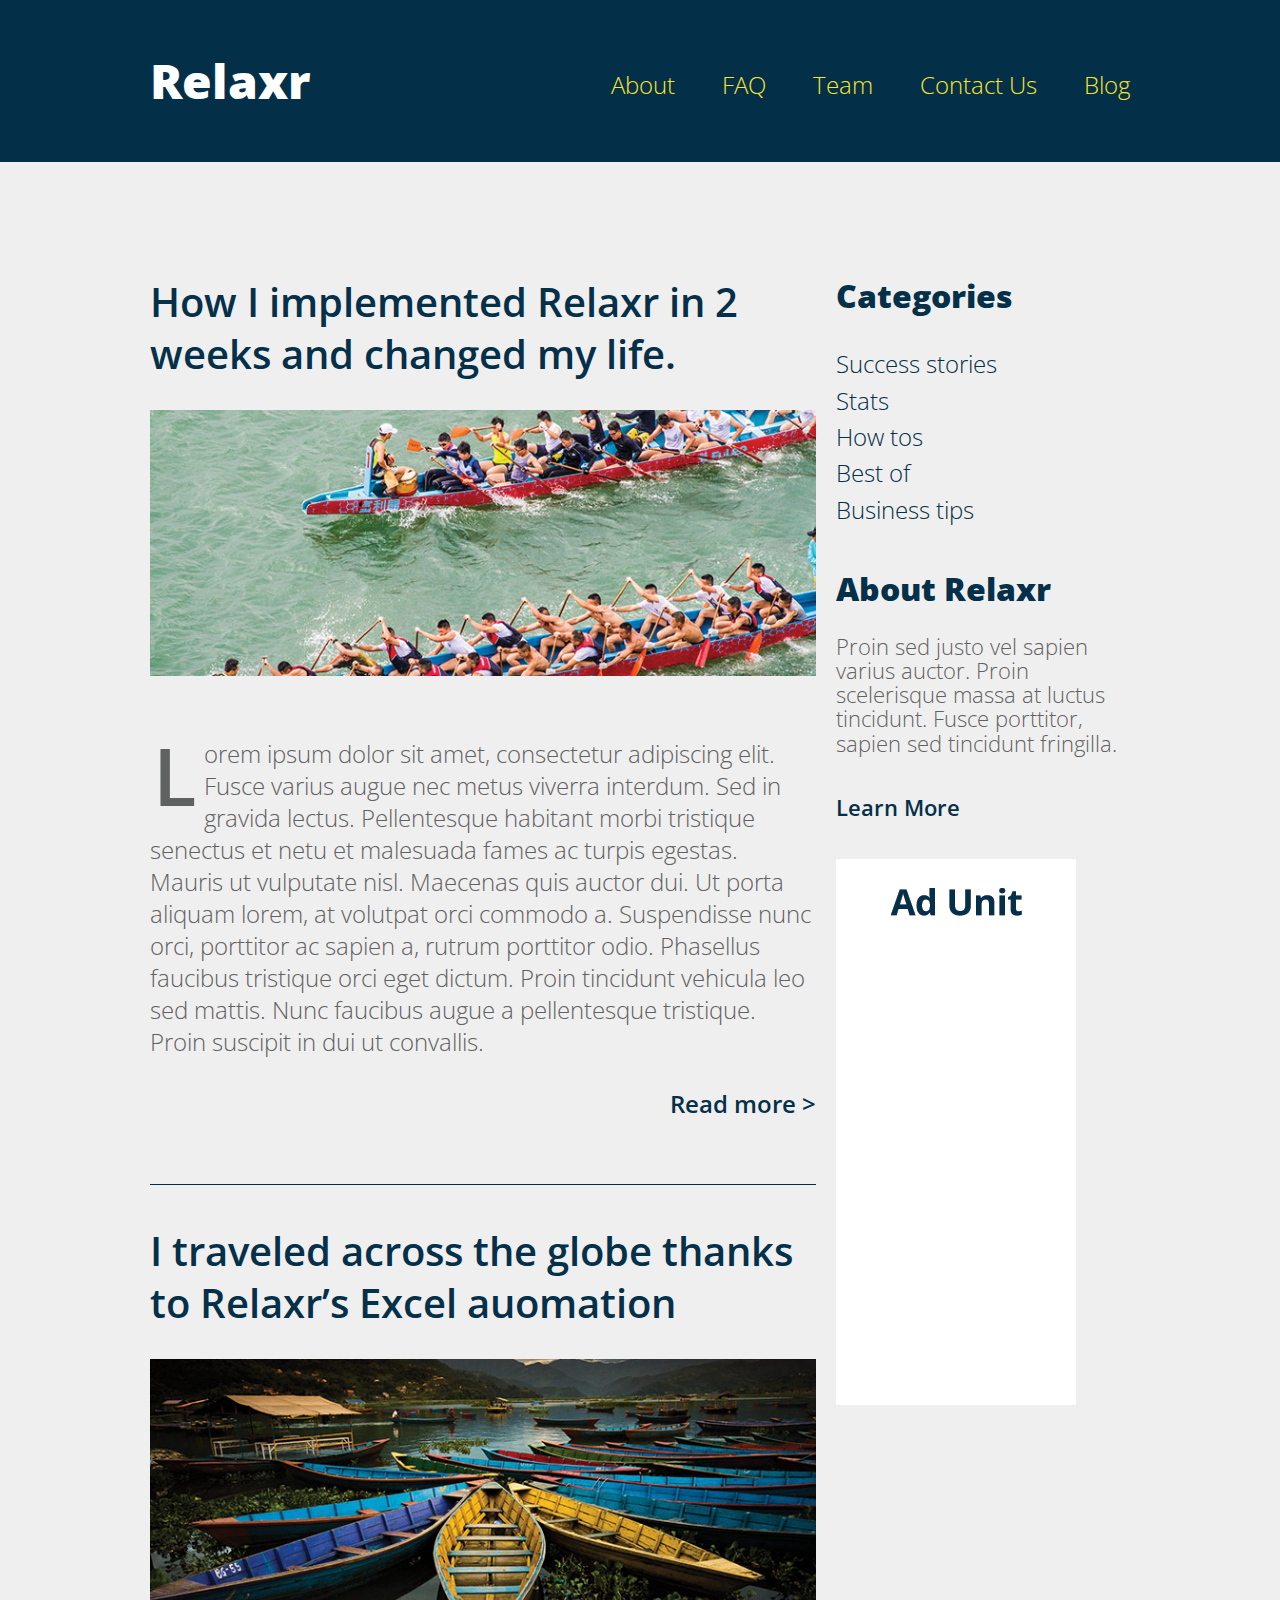
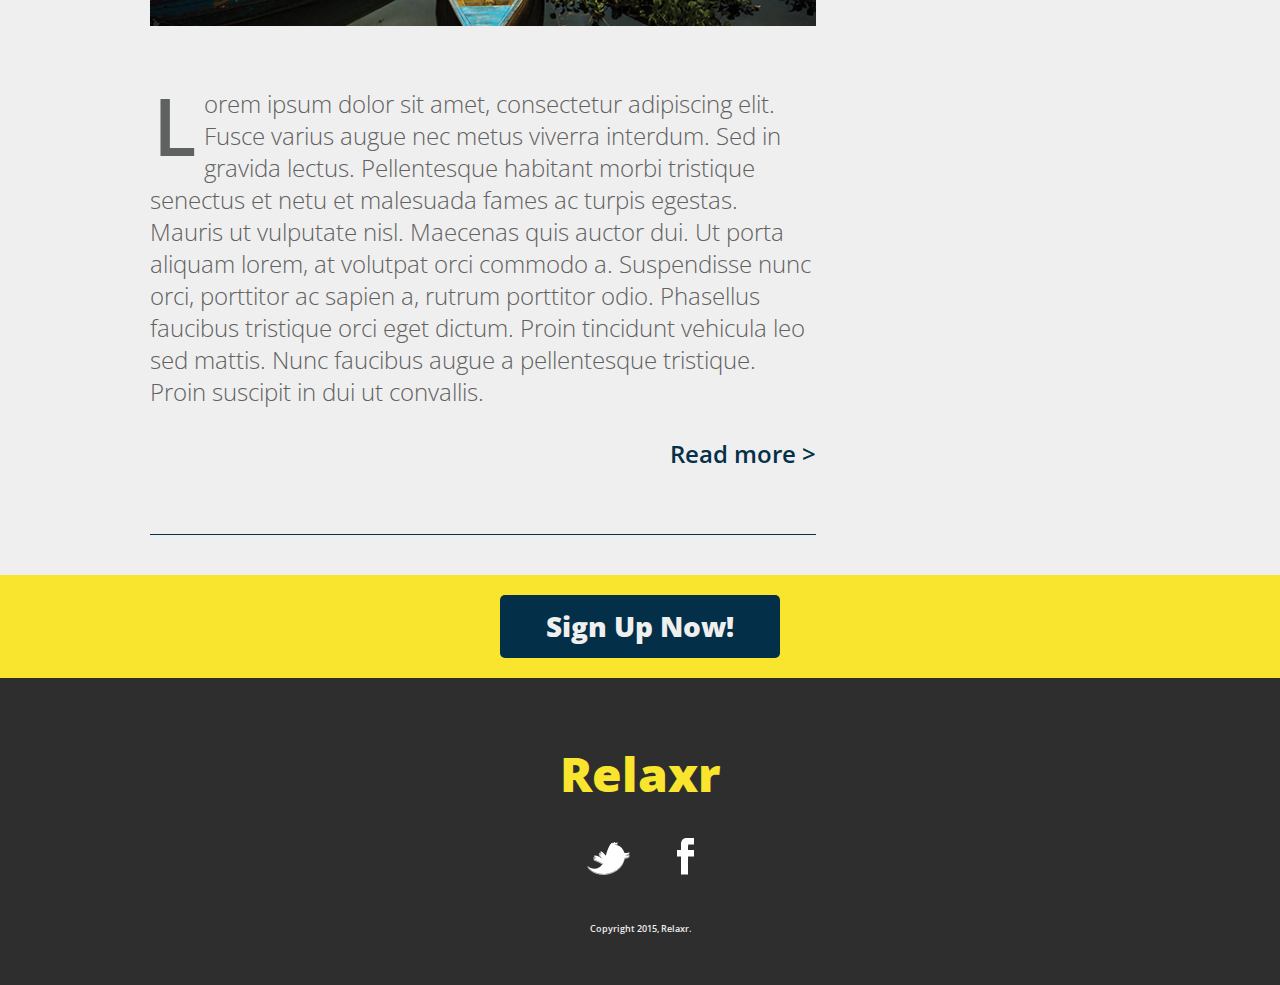
<file: Assignment/solution/index.html>
<!DOCTYPE html>
<html lang="en">
	<head>
		<meta charset="utf-8">
		<title>Relaxr Blog</title>
		<meta name="description" content="The perfect personal assistant. Relaxr does your job for you so you can enjoy life as it is meant to be.">

		<link href='http://fonts.googleapis.com/css?family=Open+Sans:300italic,300,600,800' rel='stylesheet' type='text/css'>

		<link rel="stylesheet" href="css/normalize.css">
		<link rel="stylesheet" href="css/style.css">

	</head>
	<body>
	
		<header>
			<div class="container">
				<h1 class="logo">Relaxr</h1>
				<nav>
					<ul>
						<li><a href="#">About</a></li>
						<li><a href="#">FAQ</a></li>
						<li><a href="#">Team</a></li>
						<li><a href="#">Contact Us</a></li>
						<li><a href="#">Blog</a></li>
					</ul>
				</nav>
			</div>
		</header>

		<main>
			<div class="container clearfix">
				<div class="posts">
					<article class="post">
						<h2><a href="#">How I implemented Relaxr in 2 weeks and changed my life.</a></h2>
						<img src="images/blog_photo1.jpg" alt="Crew Meet">
						<p>Lorem ipsum dolor sit amet, consectetur adipiscing elit. Fusce varius augue nec metus viverra interdum. Sed in gravida lectus. Pellentesque habitant morbi tristique senectus et netu et malesuada fames ac turpis egestas. Mauris ut vulputate nisl.  Maecenas quis auctor dui. Ut porta aliquam lorem, at volutpat orci commodo a. Suspendisse nunc orci, porttitor ac sapien a, rutrum porttitor odio. Phasellus faucibus tristique orci eget dictum. Proin tincidunt vehicula leo sed mattis. Nunc faucibus augue a pellentesque tristique. Proin suscipit in dui ut convallis.</p>

						<p class="readmore"><a href="#">Read more &gt;</a></p>
					</article>
					<article class="post">
						<h2><a href="#">I traveled across the globe thanks to Relaxr’s Excel auomation</a></h2>
						<img src="images/blog_photo2.jpg" alt="Canoes">
						<p>Lorem ipsum dolor sit amet, consectetur adipiscing elit. Fusce varius augue nec metus viverra interdum. Sed in gravida lectus. Pellentesque habitant morbi tristique senectus et netu et malesuada fames ac turpis egestas. Mauris ut vulputate nisl.  Maecenas quis auctor dui. Ut porta aliquam lorem, at volutpat orci commodo a. Suspendisse nunc orci, porttitor ac sapien a, rutrum porttitor odio. Phasellus faucibus tristique orci eget dictum. Proin tincidunt vehicula leo sed mattis. Nunc faucibus augue a pellentesque tristique. Proin suscipit in dui ut convallis.</p>

						<p class="readmore"><a href="#">Read more &gt;</a></p>
					</article>
				</div>

				<aside id="sidebar">
					<h3>Categories</h3>
					<ul>
						<li><a href="#">Success stories</a></li>
						<li><a href="#">Stats</a></li>
						<li><a href="#">How tos</a></li>
						<li><a href="#">Best of</a></li>
						<li><a href="#">Business tips</a></li>
					</ul>
					<h3>About Relaxr</h3>
					<p>Proin sed justo vel sapien varius auctor. Proin scelerisque massa at luctus tincidunt. Fusce porttitor, sapien sed tincidunt fringilla.</p>
					<p><a href="">Learn More</a></p>
					<img src="images/ad-unit.png" alt="Ad Unit" class="ad">
				</aside>
			</div>
		</main>

		<div class="signup">
		  <div class="inner-container">
		    <a href="#" class="button">Sign Up Now!</a>
		  </div>
		</div>

		<footer class="site-footer">
		  <div class="inner-container">
		    <h1 class="logo">Relaxr</h1>
		    <ul class="social-links">
		      <li><a href="http://twitter.com"><img src="images/twitter.png" alt="Twitter icon"></a></li>
		      <li><a href="http://facebook.com"><img src="images/facebook.png" alt="Facebook icon"></a></li>
		    </ul>
		    <p class="copyright">Copyright 2015, Relaxr.</p>
		  </div>
		</footer>

	</body>
</html>
</file>
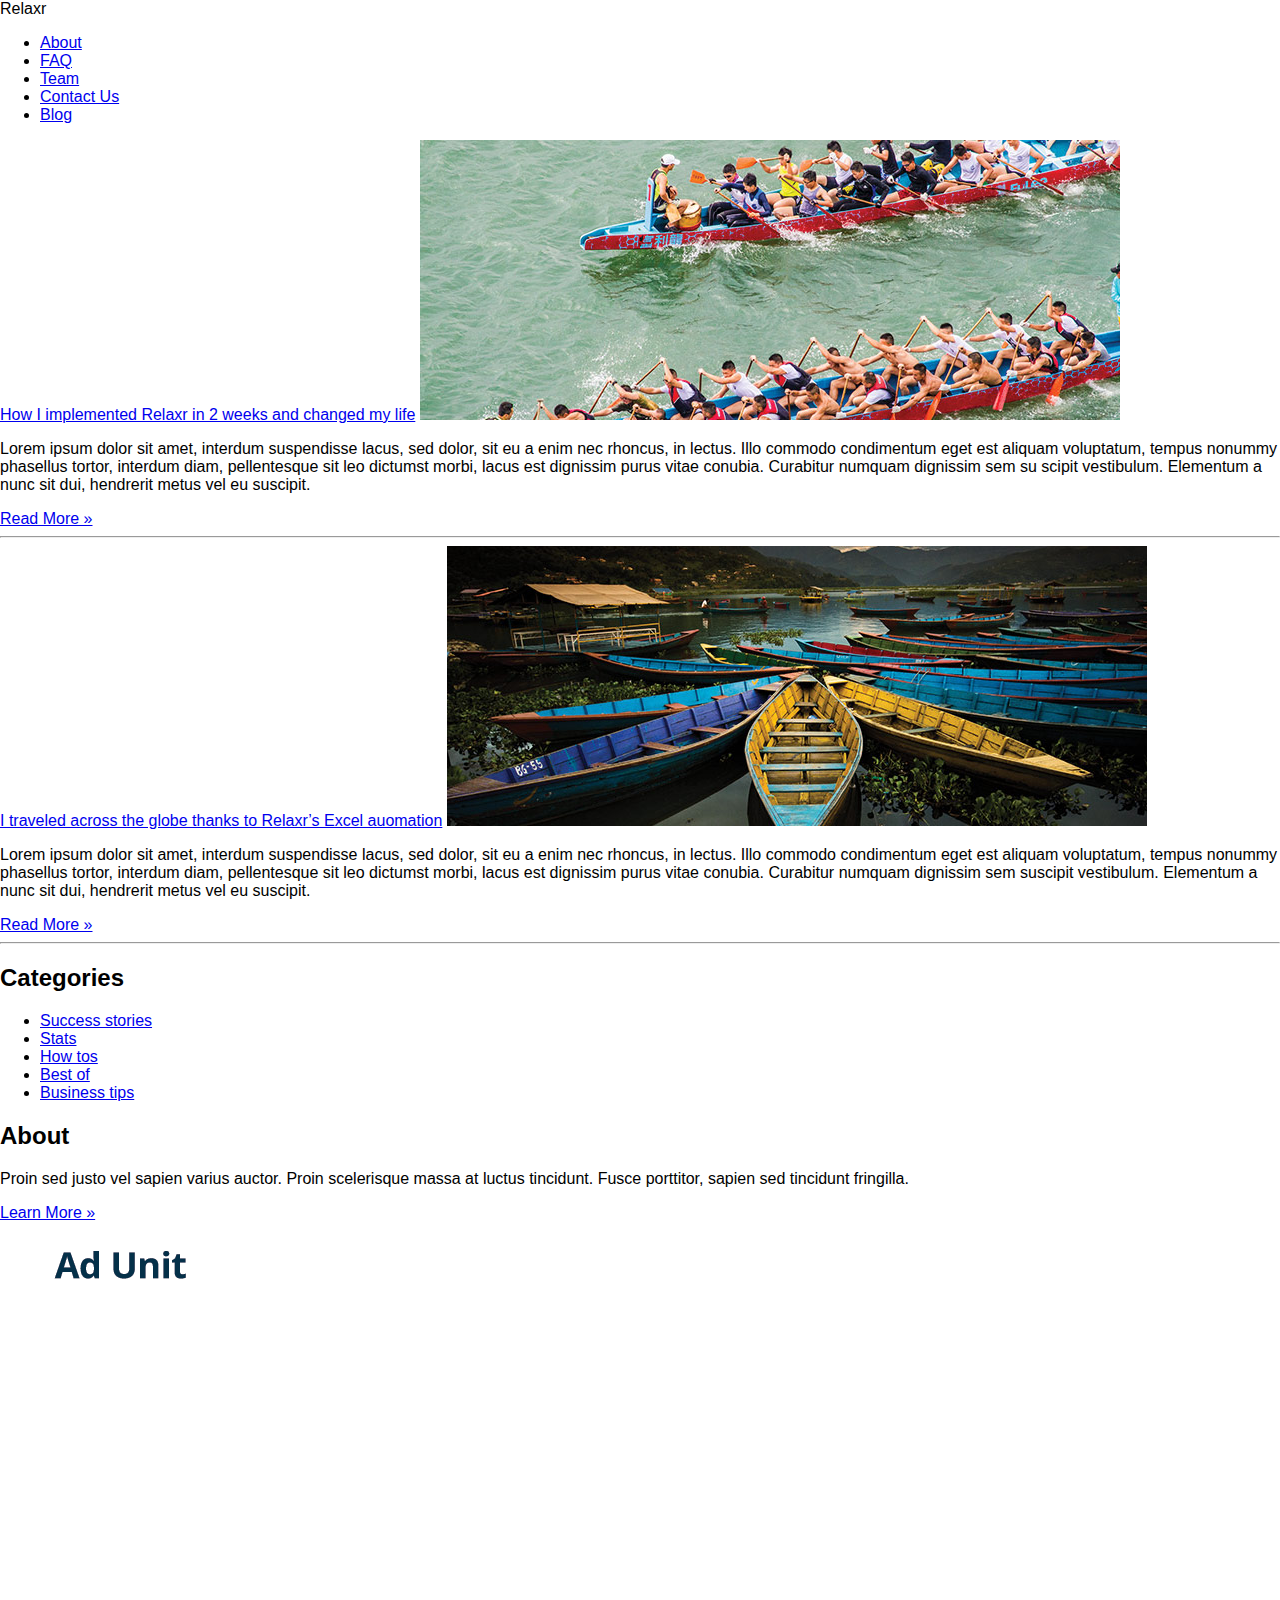
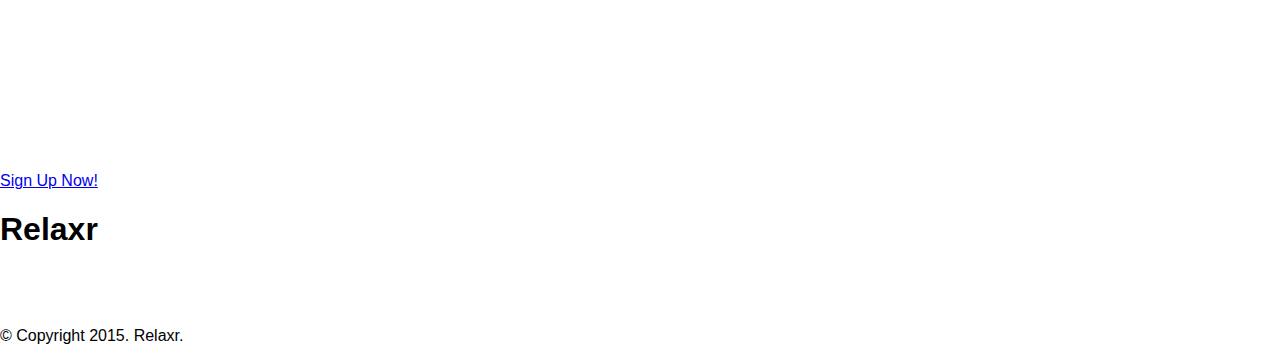
<file: Assignment/solution_student/index.html>
<!DOCTYPE html>
<html lang="en">
  <head>
    <meta charset="UTF-8">
    <title>Relaxr Blog</title>
    <meta name="description" content="An HTML Starter Template">
    
    <link rel="stylesheet" href="css/normalize.css"><!-- CSS reset: http://necolas.github.io/normalize.css/ -->
    <link rel="stylesheet" href="css/style.css"><!-- Our site's stylesheet -->

    <link href='https://fonts.googleapis.com/css?family=Open+Sans:300,300italic,600,800' rel='stylesheet' type='text/css'>

    <link rel="shortcut icon" type="image/ico" href="images/favicon.png"><!-- the favicon -->
  </head>
  <body>

    <!-- YOUR MARKUP GOES HERE! -->
    <div class="container">

      <header class="clearfix">
        <div class="header-content">
          <div class="logo">Relaxr</div>
          <nav>
            <ul>
              <li><a href="#">About</a></li>
              <li><a href="#">FAQ</a></li>
              <li><a href="#">Team</a></li>
              <li><a href="#">Contact Us</a></li>
              <li><a href="#">Blog</a></li>
            </ul>
          </nav>
        </div> 
      </header>

      <div class="main-content">
      <main>
        <section class="article-container">
          <article class="article">
            <a class="headline-link" href="#">How I implemented Relaxr in 2 weeks and changed my life</a>
            <img src="images/blog_photo1.jpg" alt="people rowing boats">
            <p>Lorem ipsum dolor sit amet, interdum suspendisse lacus, sed dolor, sit eu a enim nec rhoncus, in lectus. Illo commodo condimentum eget est aliquam voluptatum, tempus nonummy phasellus tortor, interdum diam, pellentesque sit leo dictumst morbi, lacus est dignissim purus vitae conubia. Curabitur numquam dignissim sem su  scipit vestibulum. Elementum a nunc sit dui, hendrerit metus vel eu suscipit.</p>
            <a href="#"><div class="read-more">Read More »</div></a>
            <hr>
          </article>

          <article class="article">
          <a class="headline-link" href="#">I traveled across the globe thanks to Relaxr’s Excel auomation</a>
          <img src="images/blog_photo2.jpg" alt="empty boats on the water">
          <p>Lorem ipsum dolor sit amet, interdum suspendisse lacus, sed dolor, sit eu a enim nec rhoncus, in lectus. Illo commodo condimentum eget est aliquam voluptatum, tempus nonummy phasellus tortor, interdum diam, pellentesque sit leo dictumst morbi, lacus est dignissim purus vitae conubia. Curabitur numquam dignissim sem suscipit vestibulum. Elementum a nunc sit dui, hendrerit metus vel eu suscipit.</p>
          <a href="#"><div class="read-more">Read More »</div></a>
          <hr>
          </article>
        </section>  
      </main>
      </div>

      <aside>
        <div class="categories">
          <h2>Categories</h2>
          <ul>
            <li><a href="#">Success stories</a></li>
            <li><a href="#">Stats</a></li>
            <li><a href="#">How tos</a></li>
            <li><a href="#">Best of</a></li>
            <li><a href="#">Business tips</a></li>
          </ul>
        </div>  
        <div class="about">
        <h2>About</h2>
          <p>Proin sed justo vel sapien varius auctor. Proin scelerisque massa at luctus tincidunt. Fusce porttitor, sapien sed tincidunt fringilla.</p>
          <a href="#"><div class="learn-more">Learn More »</div></a>
        </div>
        <div class="ad-unit">
          <img src="images/ad-unit.png" alt="advertisement">
        </div>
      </aside>
      
      <section class="footer-wrapper">
        <section class="sign-up">
          <a href="#"><div class="button-secondary">Sign Up Now!</div></a>
        </section>

        <footer>
          <h1>Relaxr</h1>
            <div class="social-icons">
              <a target="_blank" href="https://twitter.com/"><img class="twitter" src="images/twitter.png" alt="Twitter icon"></a>
              <a target="_blank" href="https://www.facebook.com/"><img class="facebook" src="images/facebook.png" alt="Facebook icon"></a>
            </div>
          <p>&copy; Copyright 2015. Relaxr.</p>
        </footer>
      </section>


    </div><!-- Container -->

  </body>
</html>
</file>
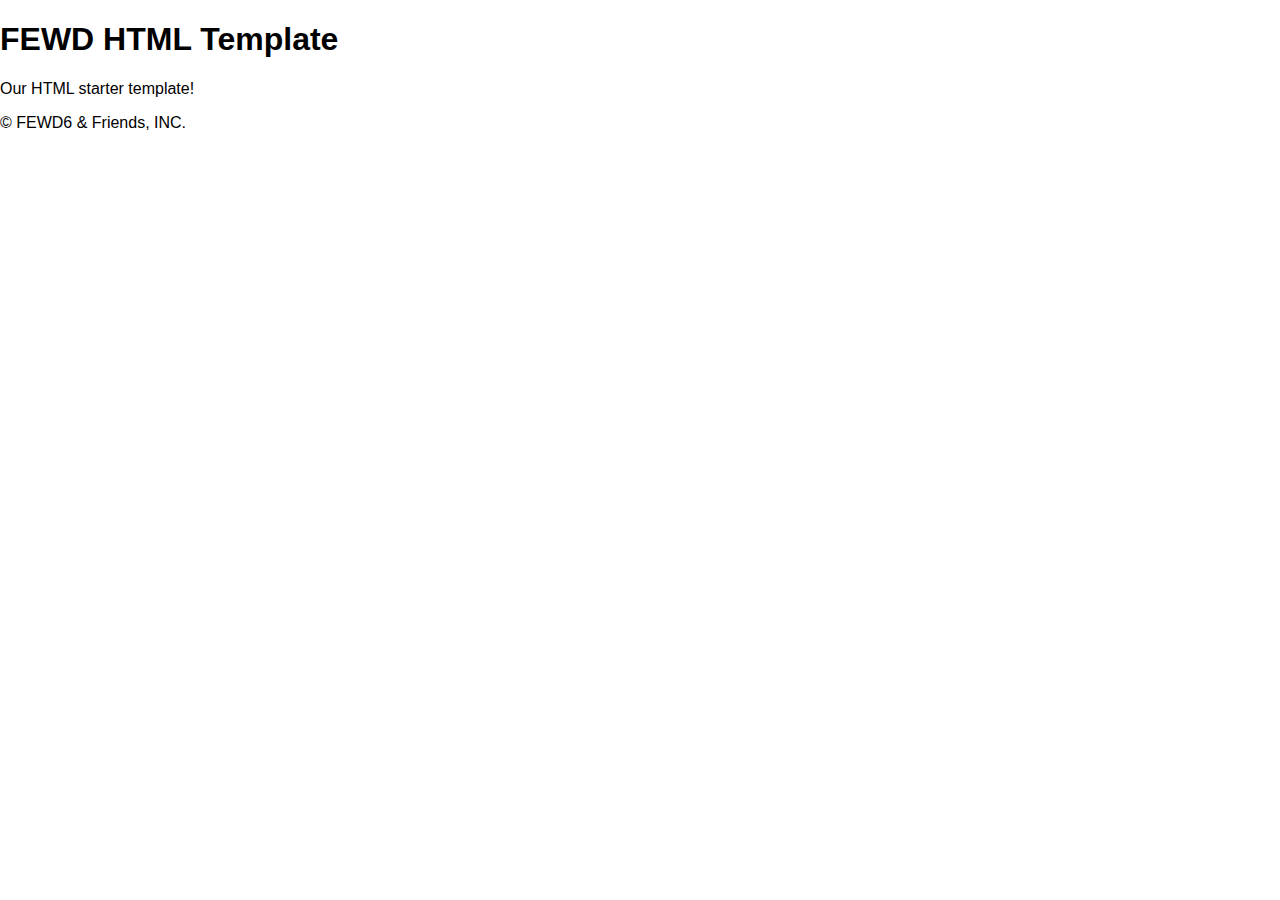
<file: Assignment/starter_code/index.html>
<!DOCTYPE html>
<html lang="en">
  <head>
    <meta charset="UTF-8">
    <title>Relaxr Blog</title>
    <meta name="description" content="An HTML Starter Template">
    
    <link rel="stylesheet" href="css/normalize.css"><!-- CSS reset: http://necolas.github.io/normalize.css/ -->
    <link rel="stylesheet" href="css/style.css"><!-- Our site's stylesheet -->

    <link rel="shortcut icon" type="image/ico" href="images/favicon.png"><!-- the favicon -->
  </head>
  <body>

    <!-- YOUR MARKUP GOES HERE! -->
    <div class="container">
    
      <header>
        <h1>FEWD HTML Template</h1>
      </header>

      <main>
        <p>Our HTML starter template!</p>
      </main>

      <footer>
        <p>&copy; FEWD6 & Friends, INC.</p>
      </footer>

    </div><!-- Container -->

  </body>
</html>
</file>
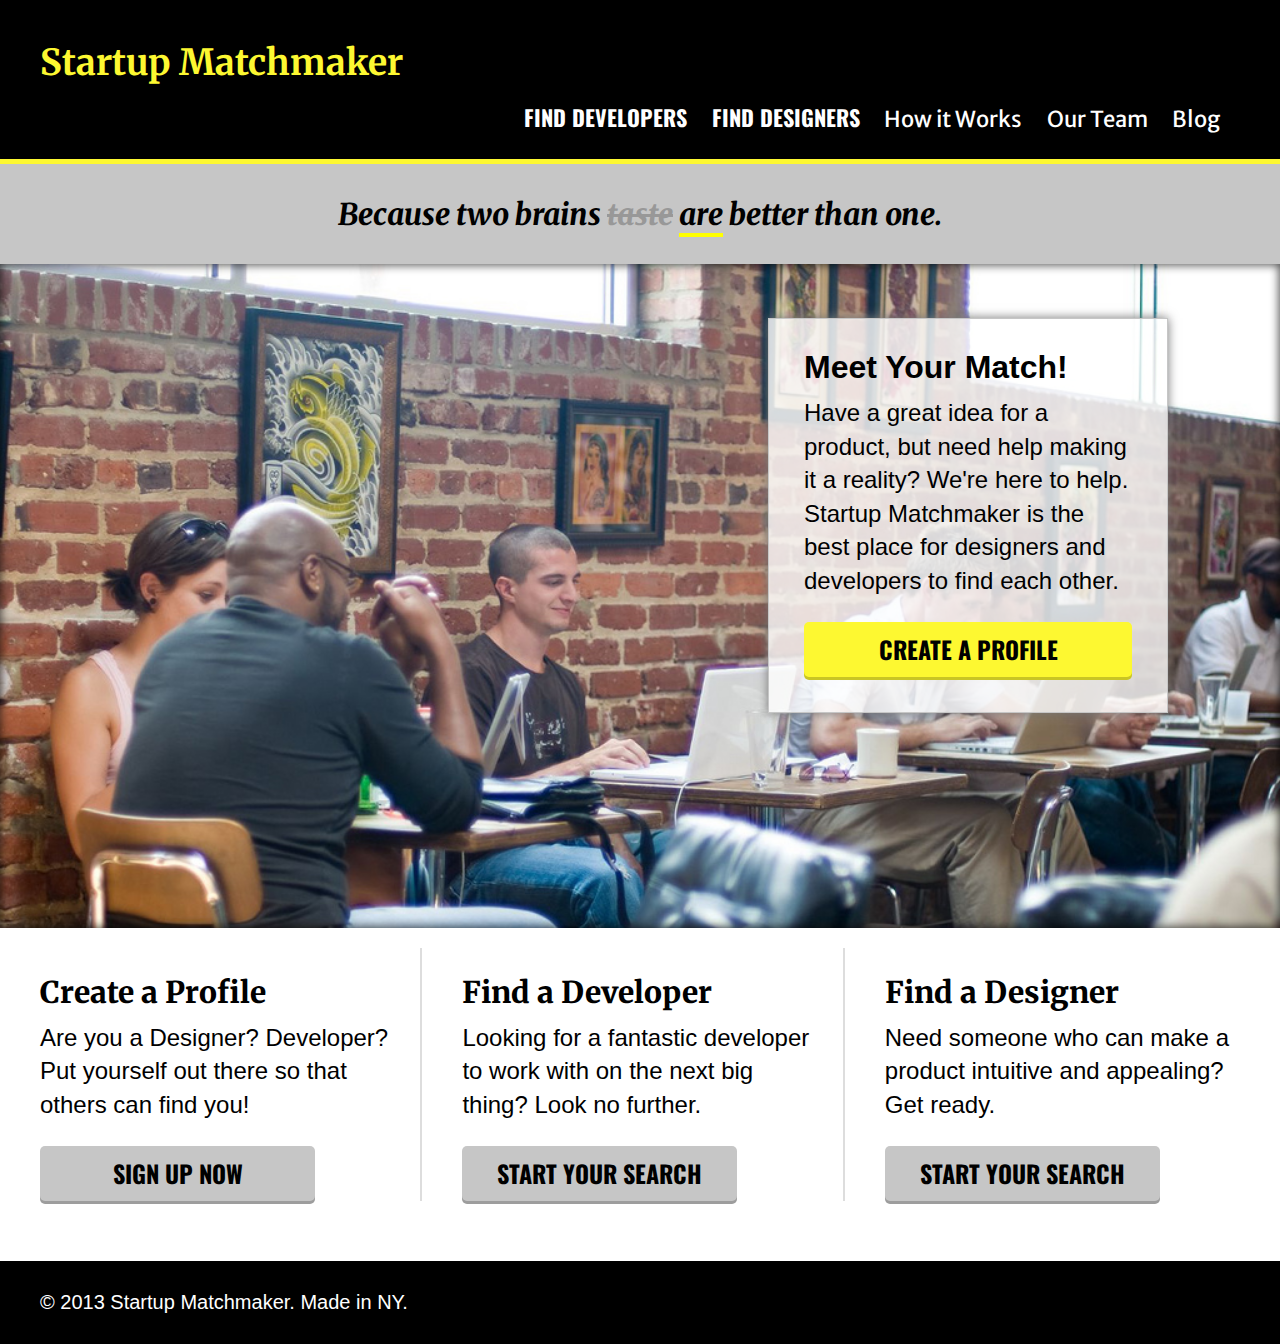
<file: 06_HTML_CSS_Lab/solution_student/startup_matchmaker/index.html>
<!DOCTYPE html>
<html lang="en">
  <head>
    <meta charset="UTF-8">
    <title>Startup Matchmaker</title>
    <meta name="description" content="An HTML Starter Template">
    
    <link rel="stylesheet" href="css/normalize.css"><!-- CSS reset: http://necolas.github.io/normalize.css/ -->
    <link rel="stylesheet" href="css/style.css"><!-- Our site's stylesheet -->

    <link href='https://fonts.googleapis.com/css?family=Merriweather:400,400italic,700,700italic,900,900italic,300italic,300|Merriweather+Sans:400,300,300italic,400italic,700,700italic,800,800italic' rel='stylesheet' type='text/css'> <!-- Fonts -->

    <link href='https://fonts.googleapis.com/css?family=Oswald:400,700,300' rel='stylesheet' type='text/css'> <!-- More fonts -->

    <link rel="shortcut icon" type="image/ico" href="images/favicon.png"><!-- the favicon -->
  </head>

  <body>

    <div class="container">
    
      <header>
        <div class="nav-wrapper">
          <div class="logo">Startup Matchmaker</div>
            <div class="navigation">
              <ul>
                <li><a href="#" class="oswald-nav">FIND DEVELOPERS</a></li>
                <li><a href="#" class="oswald-nav">FIND DESIGNERS</a></li>
                <li><a href="#">How it Works</a></li>
                <li><a href="#">Our Team</a></li>
                <li><a href="#">Blog</a></li>
              </ul>
            </div>
        </div>
      </header>

      <section class="banner-section">
        <div class="banner-content">
          <p>Because two brains <span class="taste">taste</span> <span class="are">are</span> better than one.</p>
        </div>
      </section>

      <div class="hero">
        <div class="hero-content-wrapper">
          <div class="hero-content">
            <h1>Meet Your Match!</h1>
            <p>Have a great idea for a product, but need help making it a reality? We're here to help. Startup Matchmaker is the best place for designers and developers to find each other.</p>
            <div class="button">CREATE A PROFILE</div>
          </div>    
        </div>
      </div> 

      <section class="do-things">
        <div class="create">
          <h2>Create a Profile</h2>
          <p>Are you a Designer? Developer? Put yourself out there so that others can find you!</p>
          <div class="button">SIGN UP NOW</div>
        </div>
        <div class="find-developer">
          <h2>Find a Developer</h2>
          <p>Looking for a fantastic developer to work with on the next big thing? Look no further.</p>
          <div class="button">START YOUR SEARCH</div>
        </div>
        <div class="find-designer">
          <h2>Find a Designer</h2>
          <p>Need someone who can make a product intuitive and appealing? Get ready.</p>
          <div class="button">START YOUR SEARCH</div>
        </div>
      </section>

      <footer>
        <p>&copy; 2013 Startup Matchmaker. Made in NY.</p>
      </footer>

    </div><!-- Container -->

  </body>
</html>
</file>
<file: Assignment/solution/css/style.css>
/*
Project Name: Relaxr Blog
Client: Relaxr
Author: Matt Soria
Developer @GA in Chicago
*/


/******************************************
/* SETUP
/*******************************************/
/* Box Model Hack: http://www.paulirish.com/2012/box-sizing-border-box-ftw/ */
*, *:before, *:after {
  box-sizing: inherit;
}
html {
  box-sizing: border-box;
}
/* Micro clearfix hack: http://nicolasgallagher.com/micro-clearfix-hack/ */
.clearfix {
  *zoom: 1;
}
.clearfix:before,
.clearfix:after {
    content: " ";
    display: table;
}
.clearfix:after {
  clear: both;
}
/******************************************
/* BASE STYLES
/*******************************************/

body {
  color: #043049;
  font-size: 26px;
  line-height: 1.4;
  color: #606161;
  font-family: 'Open Sans', Helvetica, Arial, sans-serif;
  font-weight: 300;
  background: #f0efef;
}
a {
  text-decoration: none;
}


/******************************************
/* LAYOUT
/*******************************************/

/* Center the container */
.container {
  padding: 0 20px;
  margin: 0 auto;
  max-width: 1020px;
}

.logo {
  font-size: 48px;
  line-height: 1em;
  font-weight: 800;
}

header {
  background: #033048;
  padding: 25px 0;
  overflow: hidden;
}
header .logo {
  color: #fff;
  float: left;
}

header nav {
  float: right;
  margin-top: 15px;
}
header nav ul li {
  display: inline-block;
  margin: 0 0 0 40px;
  font-size: 24px;
}
header nav ul li a {
  color: #f9e42e;
}

main {
  margin-top: 80px;
}
.posts {
  width: 70%;
  float: left;
  padding-right: 20px;
  vertical-align: top;
}
#sidebar {
  width: 30%;
  float: right;
  display: inline-block;
  vertical-align: top;
}

.post {
  border-bottom: 1px solid #043049;
  padding-bottom: 40px;
  margin-bottom: 40px;
}
h2 {
  font-weight: 600;
  font-size: 40px;
  line-height: 1.3;
  margin-bottom: 30px;
}
h2 a {
  color: #043049;
}

.post img {
  max-width: 100%;
  margin-bottom: 30px;
}
.post p {
  font-size: 24px;
  line-height: 1.333;
  color: #606161;
}
.post p:first-of-type:first-letter {
  float: left;
  font-size: 80px;
  line-height: 65px;
  padding-top: 4px;
  padding-right: 8px;
  padding-left: 3px;
  font-weight: 600;
}
.readmore {
  text-align: right;
  margin-top: 30px;
}
.readmore a {
  color: #043049;
  font-weight: 600;
}

.button {
  border-radius: 5px;
  font-weight: 800;
  padding: 12px 0;
  width: 280px;
  font-size: 28px;
  text-align: center;
  display: block;
  margin: 0 auto;
}

/* Sidebar */
#sidebar h3 {
  font-size: 32px;
  font-weight: 800;
  margin-bottom: 15px;
  color: #043049;
}
#sidebar ul {
  padding: 0;
  margin-bottom: 40px;
}
#sidebar ul li {
  list-style: none;
}
#sidebar ul li a {
  color: #043049;
  font-size: 24px;
}
#sidebar p {
  font-size: 22px;
  line-height: 1.1;
  margin-bottom: 40px;
}
#sidebar p a {
  color: #043049;
  font-weight: 600;
}
.ad {
  max-width: 100%;
}

/* Signup Section */
.signup {
  padding: 20px 0;
  text-align: center;
  background: #f9e42e;
}
.signup .button {
  color: #f0efef;
  background: #033048;
}
.signup .button:hover {
  background: #5F748F;
}

/* Site Footer */
.site-footer {
  color: #f0efef;
  padding: 40px 0;
  text-align: center;
  background: #2E2E2E;
}
.site-footer .logo {
  color: #f9e42e;
}
.social-links {
  padding: 0;
  margin: 40px 0;
}
.social-links li {
  margin: 0 20px;
  list-style: none;
  display: inline-block;
}
.copyright {
  font-size: 9px;
  font-weight: 600;
}
</file>
<file: Assignment/solution_student/css/style.css>
/*
Project Name: HTML Template
Client: Your Client
Author: Your Name
Developer: @poopsplat in Chicago
*/

/******************************************
/* SETUP
/*******************************************/
/* Box Model Hack: http://www.paulirish.com/2012/box-sizing-border-box-ftw/ */
*, *:before, *:after {
  box-sizing: inherit;
}
html {
  box-sizing: border-box;
}
/* Micro clearfix hack: http://nicolasgallagher.com/micro-clearfix-hack/ */
.clearfix {
  *zoom: 1;
}
.clearfix:before,
.clearfix:after {
    content: " ";
    display: table;
}
.clearfix:after {
  clear: both;
}
/******************************************
/* BASE STYLES
/*******************************************/
body {
  color: black;
  font-size: 16px;
  background: white;
}

/******************************************
/* LAYOUT
/*******************************************/

/******************************************
/* PAGES
/*******************************************/

/******************************************
/* SECTIONS
/*******************************************/
</file>
<file: Assignment/starter_code/css/style.css>
/*
Project Name: HTML Template
Client: Your Client
Author: Your Name
Developer: @poopsplat in Chicago
*/

/******************************************
/* SETUP
/*******************************************/
/* Box Model Hack: http://www.paulirish.com/2012/box-sizing-border-box-ftw/ */
*, *:before, *:after {
  box-sizing: inherit;
}
html {
  box-sizing: border-box;
}
/* Micro clearfix hack: http://nicolasgallagher.com/micro-clearfix-hack/ */
.clearfix {
  *zoom: 1;
}
.clearfix:before,
.clearfix:after {
    content: " ";
    display: table;
}
.clearfix:after {
  clear: both;
}
/******************************************
/* BASE STYLES
/*******************************************/
body {
  color: black;
  font-size: 16px;
  background: white;
}

/******************************************
/* LAYOUT
/*******************************************/

/******************************************
/* PAGES
/*******************************************/

/******************************************
/* SECTIONS
/*******************************************/
</file>
<file: 06_HTML_CSS_Lab/solution_student/startup_matchmaker/css/style.css>
/*
Project Name: HTML Template
Client: Your Client
Author: Your Name
Developer: @poopsplat in Chicago
*/

/******************************************
/* SETUP
/*******************************************/
/* Box Model Hack: http://www.paulirish.com/2012/box-sizing-border-box-ftw/ */
*, *:before, *:after {
  box-sizing: inherit;
}
html {
  box-sizing: border-box;
}
/* Micro clearfix hack: http://nicolasgallagher.com/micro-clearfix-hack/ */
.clearfix {
  *zoom: 1;
}
.clearfix:before,
.clearfix:after {
    content: " ";
    display: table;
}
.clearfix:after {
  clear: both;
}
/******************************************
/* BASE STYLES
/*******************************************/
body {
/*  color: black;
  font-size: 16px;
  background: white;*/
}

h1 {
	font-family: 'Merriweather-Sans', sans-serif;
	font-weight: 700;
}

h2 {
	font-family: 'Merriweather', Serif;
	font-size: 30px;
	font-weight: 800;
	margin-bottom: 5px;
}

p {
	font-family: 'Merriweather-Sans', sans-serif;
}

/******************************************
/* LAYOUT
/*******************************************/

/******************************************
/* PAGES
/*******************************************/

/******************************************
/* SECTIONS
/*******************************************/
.nav-wrapper {
	width: 100%;
	background-color: #000;
	border-bottom: 5px solid #FDF831;
}

.logo {
	color: #FDF831;
	font-family: 'Merriweather',Serif;
	font-size: 36px;
	font-weight: 700;
	padding: 40px 0 0 40px;
}

.navigation {
	text-align: right;
	padding-right: 40px;
}

.navigation li {
	display: inline-block;
	margin-right: 20px;
	margin-bottom: 10px;
	font-size: 22px;
	font-family: 'Merriweather Sans',sans-serif;
}

.navigation a {
	text-decoration: none;
	color: #fff;
	transition: all .15s ease-in-out;

}

.navigation a:hover {
	border-bottom: 4px solid yellow;
}

.oswald-nav {
	font-family: 'Oswald', sans-serif;
	font-weight: 700;
}

.banner-section {
	background-color: #C6C6C6;
	width: 100%;
}

.banner-content {
	text-align: center;
	font-style: italic;
	font-size: 30px;
	font-weight: 700;
	padding: 1px 0;
}

.banner-content p {
	font-family: 'Merriweather', Serif;
	font-weight: 800;
}

.taste {
	color: #989898;
	text-decoration: line-through;
}

.are {
	border-bottom: 4px solid yellow;
}

.hero {
	height: 664px;
	max-width: 100%;
	background-size: cover;
	/*box-shadow: 0 0 10px #777777;*/
	box-shadow: inset 0px 0px 10px 1px rgba(0,0,0,0.70);
	background-image: url('../images/coworking.jpg');

}

.hero-content {
	left: 60%;
	top: 318px;
	/*max-width: 35%;*/
	max-width: 400px;
	position: absolute;
	background-color: rgba(255, 255, 255, 0.8);
	padding: 20px 35px 35px 35px;
	border: 1px solid #C6C6C6;
	box-shadow: 0 0 10px #777777;
	margin-right: 48px;
}

.hero-content h1 {
	margin-bottom: 10px;
	margin-top: 10px;
}

.hero-content p {
	font-size: 24px;
	max-width: 400px;
	line-height: 1.4em;
	margin-top: 0;
}

.hero .button {
	max-width: 400px;
	background-color: #FDF831;
	box-shadow: 0 3px 0 0 #C9C524;
}

.hero .button:hover {
	background-color: #FFFF99;
}

.do-things {
	margin-bottom: 100px;
}

.do-things p {
	font-size: 24px;
	line-height: 1.4em;
	font-family: 'Merriweather-Sans', sans-serif;
	margin-top: 10px;
}

.button {
	background-color: #C6C6C6;
	font-family: 'Oswald', Sans;
	font-size: 24px;
	border-radius: 5px;
	text-align: center;
	max-width: 275px;
	min-height: 55px;
	padding: 9px 5px 0 5px;
	font-weight: 700;
	box-shadow: 0 3px 0 0 #9D9D9D;
	transition: all .15s ease-in-out;
}

.button:hover {
	background-color: #dadada;
	cursor: pointer;
}

.create {
	max-width: 33%;
	border-right: 2px solid #DDDDDD;
	padding: 0 20px 0 40px;
	margin-top: 20px;
	float: left;
	margin-bottom: 60px;
}

.find-developer {
	max-width: 33%;
	border-right: 2px solid #DDDDDD;
	padding: 0 20px 0 40px;
	margin-top: 20px;
	float: left;
	margin-bottom: 60px;
}

.find-designer {
	max-width: 33%;
	padding: 0 20px 0 40px;
	margin-top: 20px;
	float: left;
	margin-bottom: 60px;
}

footer {
	background-color: #000;
	color: #fff;
	clear: both;
	font-family: 'Merriweather Sans', sans-serif;
	font-size: 20px;
}

footer p {
	padding: 30px 0 30px 40px;
	margin-bottom: 0;
}
</file>
